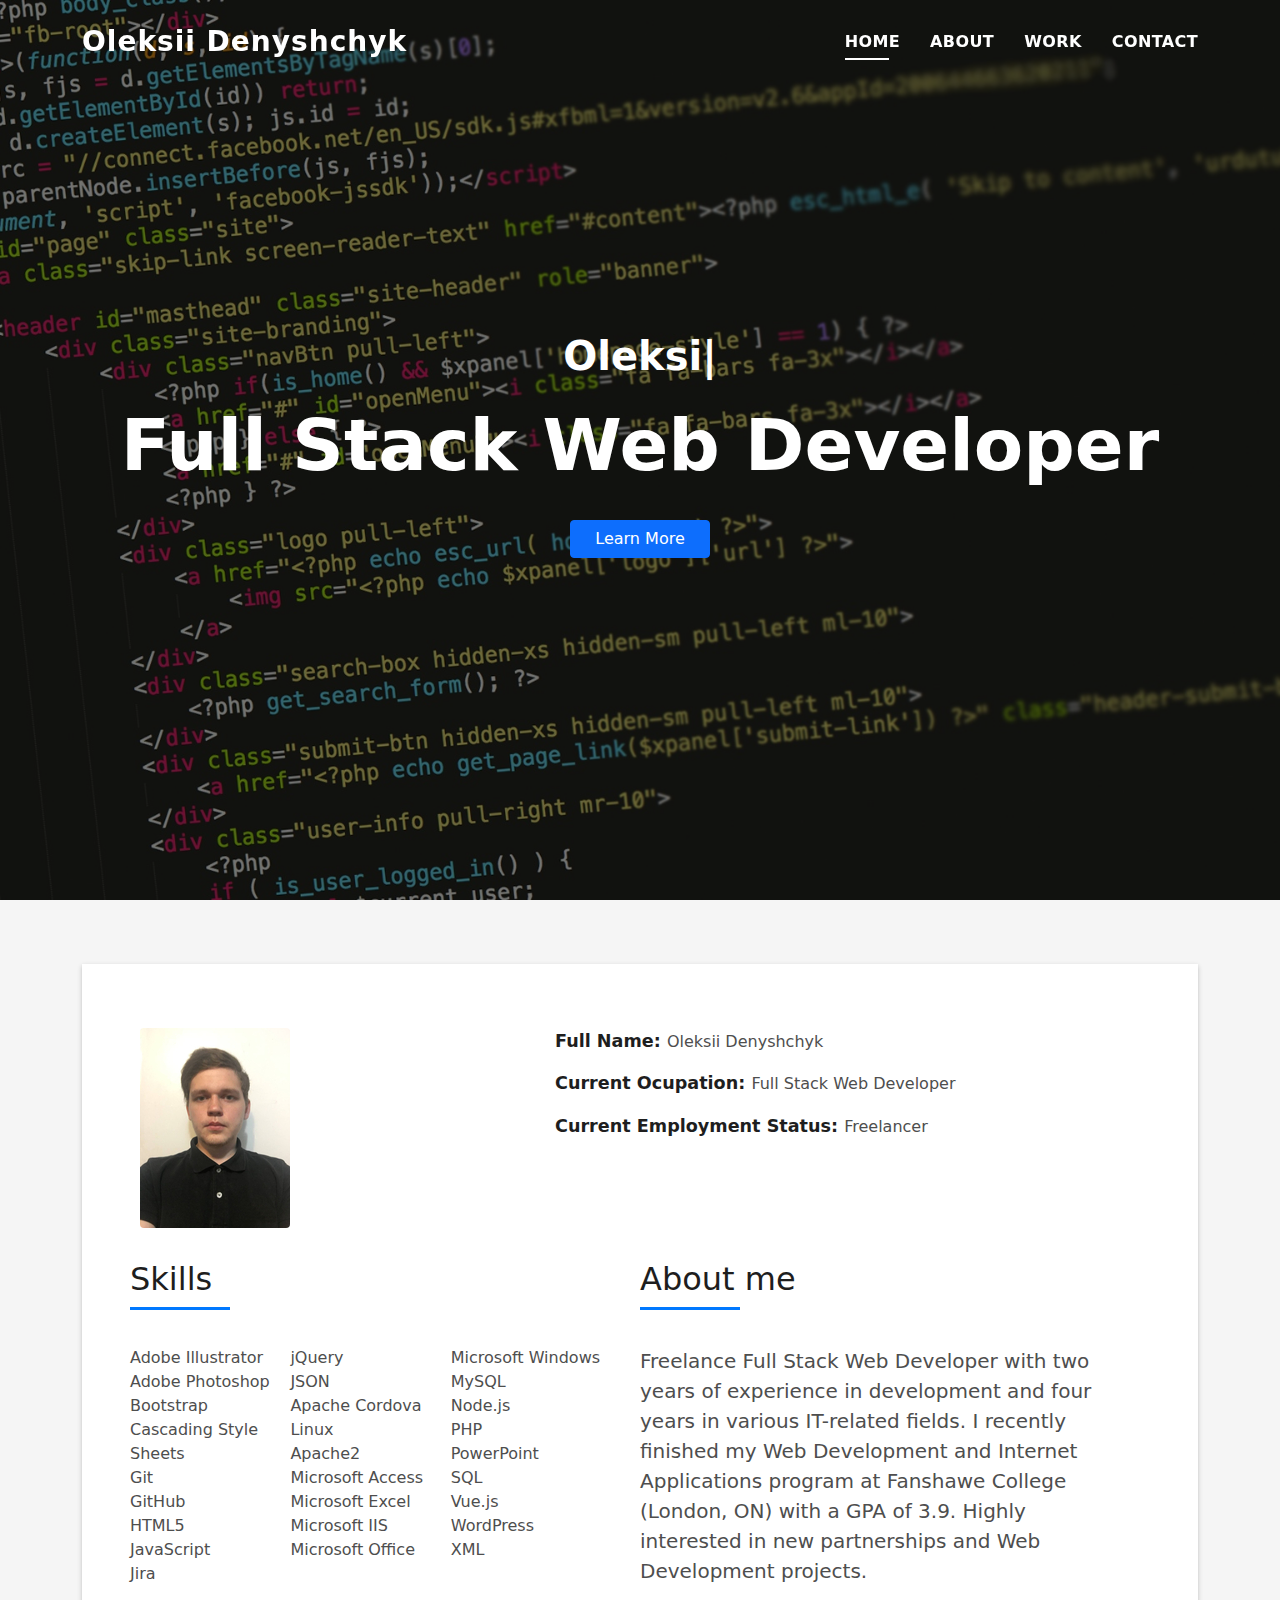
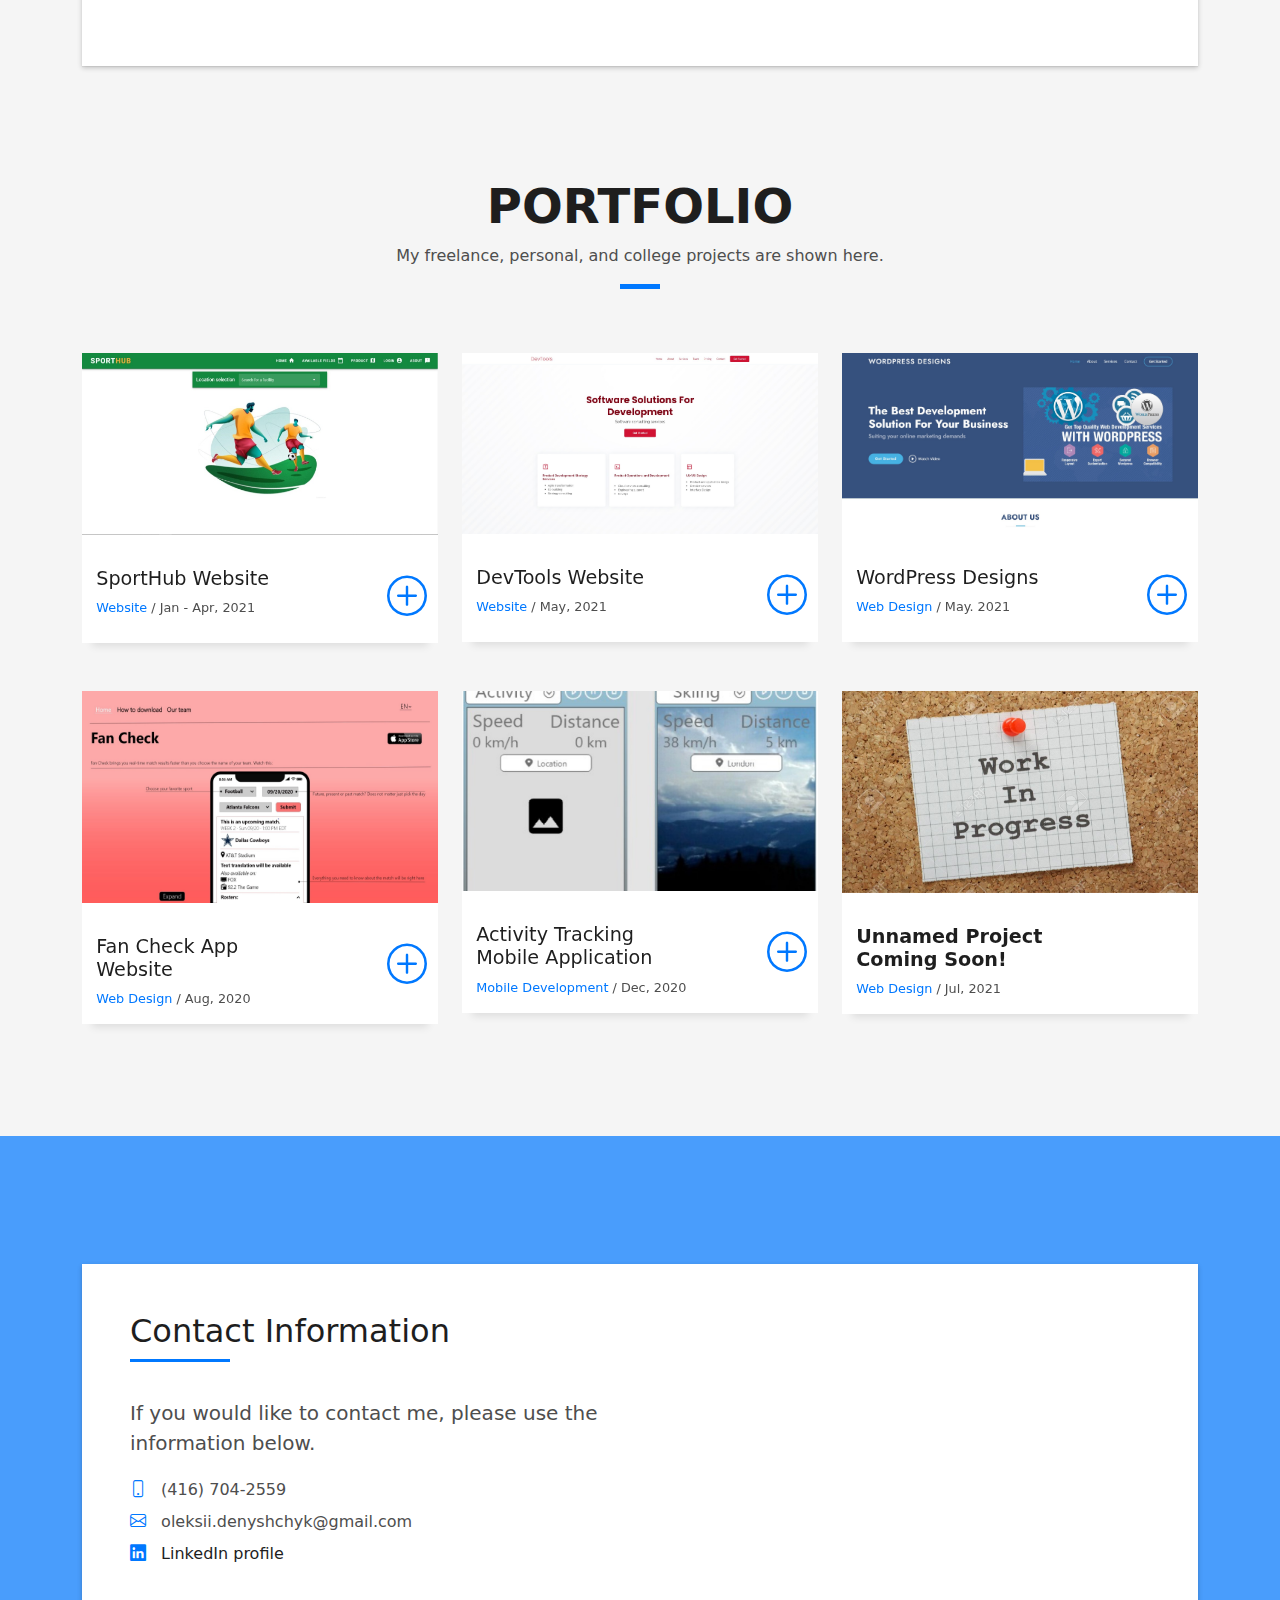
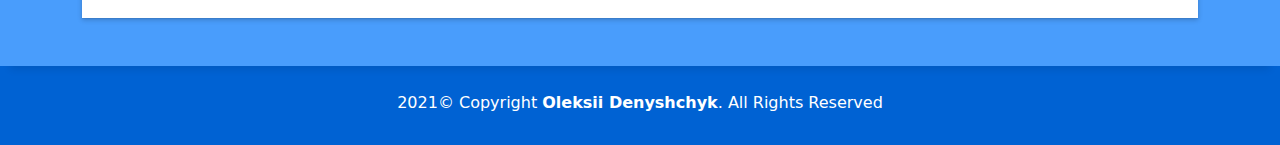
<file: index.html>
<!DOCTYPE html>
<html lang="en">

<head>
  <meta charset="utf-8">
  <meta content="width=device-width, initial-scale=1.0" name="viewport">

  <title>Oleksii Denyshchyk Portfolio</title>
  <meta content="Online Portfolio - Oleksii Denyshchyk" name="description">

  <!-- Favicons -->
  <link href="assets/img/icon.png" rel="icon">
  <link href="assets/img/icon.png" rel="apple-touch-icon">

  <!-- Vendor CSS Files -->
  <link href="assets/vendor/bootstrap/css/bootstrap.min.css" rel="stylesheet">
  <link href="assets/vendor/bootstrap-icons/bootstrap-icons.css" rel="stylesheet">
  <link href="assets/vendor/glightbox/css/glightbox.min.css" rel="stylesheet">
  <link href="assets/vendor/swiper/swiper-bundle.min.css" rel="stylesheet">

  <!-- Template Main CSS File -->
  <link href="assets/css/style.css" rel="stylesheet">
</head>

<body>
  <!-- Header -->
  <header id="header" class="fixed-top">
    <div class="container d-flex align-items-center justify-content-between">

      <h1 class="logo"><a href="index.html">Oleksii Denyshchyk</a></h1>
      <!-- Navbar -->
      <nav id="navbar" class="navbar">
        <ul>
          <li><a class="nav-link scrollto active" href="#hero">Home</a></li>
          <li><a class="nav-link scrollto" href="#about">About</a></li>
          <li><a class="nav-link scrollto " href="#work">Work</a></li>
          <li><a class="nav-link scrollto" href="#contact">Contact</a></li>
        </ul>
        <i class="bi bi-list mobile-nav-toggle"></i>
      </nav>

    </div>
  </header>

  <!--  Personality Section  -->
  <div id="hero" class="hero route bg-image" style="background-image: url(assets/img/hero-bg.jpg)">
    <div class="overlay-itro"></div>
    <div class="hero-content display-table">
      <div class="table-cell">
        <div class="container">
          <p class="hero-subtitle"><span class="typed" data-typed-items="Oleksii Denyshchyk"></span></p>   
          <h2 class="hero-title mb-3">Full Stack Web Developer</h2>
          <p class="pt-3"><a class="btn btn-primary btn js-scroll px-4" href="#about" role="button">Learn More</a></p>     
        </div>
      </div>
    </div>
  </div>

  <main id="main">

    <!--  About Section  -->
    <section id="about" class="about-mf sect-pt4 route">
      <div class="container">
        <div class="row">
          <div class="col-sm-12">
            <div class="box-shadow-full">
              <div class="row">
                
                  <div class="row">
                    <div class="col-sm-6 col-md-5">
                      <div class="about-img">
                        <img src="assets/img/testimonial-2.jpg" class="img-fluid rounded b-shadow-a" alt="personal photo">
                      </div>
                    </div>
                    <div class="col-sm-6 col-md-7">
                      <div class="about-info">
                        <p><span class="title-s">Full Name: </span> <span>Oleksii Denyshchyk</span></p>
                        <p><span class="title-s">Current Ocupation: </span> <span>Full Stack Web Developer</span></p>
                        <p><span class="title-s">Current Employment Status: </span> <span>Freelancer</span></p> 
                      </div>
                    </div>
                  </div>
                  <div class="row">
                    <div class="column-skills">
                      <div class="skill-mf">
                        <div class="title-box-2">
                          <h5 class="title-left">Skills</h5>
                        </div>
                        <div class="skills-column">
                          
                          <div>Adobe Illustrator</div>      
                          <div>Adobe Photoshop</div>
                          <div>Bootstrap</div>
                          <div>Cascading Style Sheets </div>
                          <div>Git</div>
                          <div>GitHub</div>
                          <div>HTML5</div>
                          <div>JavaScript</div>
                          <div>Jira</div>
                        </div>
                        <div class="skills-column">
                          <div>jQuery</div>
                          <div>JSON</div>
                          <div>Apache Cordova </div>
                          <div>Linux</div>
                          <div>Apache2</div>
                          <div>Microsoft Access</div>
                          <div>Microsoft Excel</div>
                          <div>Microsoft IIS</div>
                          <div>Microsoft Office</div>
                        </div>
                        <div class="skills-column">
                          <div>Microsoft Windows</div>
                          <div>MySQL</div>
                          <div>Node.js</div>
                          <div>PHP</div>
                          <div>PowerPoint</div>
                          <div>SQL</div>
                          <div>Vue.js</div>
                          <div>WordPress</div>
                          <div>XML</div>
                        </div>
                      </div>
                    </div>
                      
                      <div class="column-skills" style = "float:right;">
                      <div class="about-me pt-4 pt-md-0">
                        <div class="title-box-2">
                          <h5 class="title-left">
                            About me
                          </h5>
                        </div>
                        <p class="lead">
                          Freelance Full Stack Web Developer with two years of experience in development and four years in various IT-related fields. I recently finished my Web Development and Internet Applications program at Fanshawe College (London, ON) with a GPA of 3.9. Highly interested in new partnerships and Web Development projects.
                        </p>
                        </div>
                      </div>                    
                    </div>
            </div>
          </div>
        </div>
      </div>
    </div>
    </section>
    <!-- End About Section -->

    <!--  Portfolio Section  -->
    <section id="work" class="portfolio-mf sect-pt4 route">
      <div class="container">
        <div class="row">
          <div class="col-sm-12">
            <div class="title-box text-center">
              <h3 class="title-a">
                Portfolio
              </h3>
              <p class="subtitle-a">
                My freelance, personal, and college projects are shown here.
              </p>
              <div class="line-mf"></div>
            </div>
          </div>
        </div>
        <div class="row">
          <div class="col-md-4">
            <div class="work-box">
              <a href="assets/img/work-1.jpg" data-gallery="portfolioGallery" class="portfolio-lightbox">
                <div class="work-img">
                  <img src="assets/img/work-1.jpg" alt="" class="img-fluid">
                </div>
              </a>
              <div class="work-content">
                <div class="row">
                  <div class="col-sm-8">
                    <h2 class="w-title">SportHub Website</h2>
                    <div class="w-more">
                      <span class="w-ctegory">Website</span> / <span class="w-date"> Jan - Apr, 2021</span>
                    </div>
                  </div>
                  <div class="col-sm-4">
                    <div class="w-like">
                      <a href="portfolio-details-1.html"> <span class="bi bi-plus-circle"></span></a>
                    </div>
                  </div>
                </div>
              </div>
            </div>
          </div>
          <div class="col-md-4">
            <div class="work-box">
              <a href="assets/img/Devtools/dev-tools-1.jpg" data-gallery="portfolioGallery" class="portfolio-lightbox">
                <div class="work-img">
                  <img src="assets/img/Devtools/dev-tools-1.jpg" alt="" class="img-fluid">
                </div>
              </a>
              <div class="work-content">
                <div class="row">
                  <div class="col-sm-8">
                    <h2 class="w-title">DevTools Website</h2>
                    <div class="w-more">
                      <span class="w-ctegory">Website</span> / <span class="w-date">May, 2021</span>
                    </div>
                  </div>
                  <div class="col-sm-4">
                    <div class="w-like">
                      <a href="portfolio-details-2.html"> <span class="bi bi-plus-circle"></span></a>
                    </div>
                  </div>
                </div>
              </div>
            </div>
          </div>
          <div class="col-md-4">
            <div class="work-box">
              <a href="assets/img/WP-Designs/wp-designs-1.jpg" data-gallery="portfolioGallery" class="portfolio-lightbox">
                <div class="work-img">
                  <img src="assets/img/WP-Designs/wp-designs-1.jpg" alt="" class="img-fluid">
                </div>
              </a>
              <div class="work-content">
                <div class="row">
                  <div class="col-sm-8">
                    <h2 class="w-title">WordPress Designs</h2>
                    <div class="w-more">
                      <span class="w-ctegory">Web Design</span> / <span class="w-date">May. 2021</span>
                    </div>
                  </div>
                  <div class="col-sm-4">
                    <div class="w-like">
                      <a href="portfolio-details-3.html"> <span class="bi bi-plus-circle"></span></a>
                    </div>
                  </div>
                </div>
              </div>
            </div>
          </div>
          <div class="col-md-4">
            <div class="work-box">
              <a href="assets/img/work-2.jpg" data-gallery="portfolioGallery" class="portfolio-lightbox">
                <div class="work-img">
                  <img src="assets/img/work-2.jpg" alt="" class="img-fluid">
                </div>
              </a>
              <div class="work-content">
                <div class="row">
                  <div class="col-sm-8">
                    <h2 class="w-title">Fan Check App Website</h2>
                    <div class="w-more">
                      <span class="w-ctegory">Web Design</span> / <span class="w-date"> Aug, 2020</span>
                    </div>
                  </div>
                  <div class="col-sm-4">
                    <div class="w-like">
                      <a href="portfolio-details-4.html"> <span class="bi bi-plus-circle"></span></a>
                    </div>
                  </div>
                </div>
              </div>
            </div>
          </div>
          <div class="col-md-4">
            <div class="work-box">
              <a href="assets/img/work-3.jpg" data-gallery="portfolioGallery" class="portfolio-lightbox">
                <div class="work-img">
                  <img src="assets/img/work-3 - Copy.jpg" alt="" class="img-fluid">
                </div>
              </a>
              <div class="work-content">
                <div class="row">
                  <div class="col-sm-8">
                    <h2 class="w-title">Activity Tracking Mobile Application</h2>
                    <div class="w-more">
                      <span class="w-ctegory">Mobile Development</span> / <span class="w-date">Dec, 2020</span>
                    </div>
                  </div>
                  <div class="col-sm-4">
                    <div class="w-like">
                      <a href="portfolio-details-5.html"> <span class="bi bi-plus-circle"></span></a>
                    </div>
                  </div>
                </div>
              </div>
            </div>
          </div>
          <div class="col-md-4">
            <div class="work-box">
              <a href="assets/img/work-6.jpg" data-gallery="portfolioGallery" class="portfolio-lightbox">
                <div class="work-img">
                  <img src="assets/img/work-6.jpg" alt="" class="img-fluid">
                </div>
              </a>
              <div class="work-content">
                <div class="row">
                  <div class="col-sm-8">
                    <h2 class="w-title"><b>Unnamed Project  Coming Soon!</b></h2>
                    <div class="w-more">
                      <span class="w-ctegory">Web Design</span> / <span class="w-date"> Jul, 2021</span>
                    </div>
                  </div>
                  <div class="col-sm-4">
                    <div class="w-like">
                      <!-- <a href="portfolio-details-6.html"> <span class="bi bi-plus-circle"></span></a> -->
                    </div>
                  </div>
                </div>
              </div>
            </div>
          </div>

        </div>
      </div>
    </section>
    <!-- End Portfolio Section -->
    
    <!--  Contact Section  -->
    <section id="contact" class="paralax-mf footer-paralax bg-image sect-mt4 route">
      <div class="overlay-mf"></div>
      <div class="container">
        <div class="row">
          <div class="col-sm-12">
            <div class="contact-mf">
              <div id="contact" class="box-shadow-full">
                <div class="row">
                  <div class="col-md-6">
                    <div class="title-box-2">
                      <h5 class="title-left">
                        Contact Information
                      </h5>
                    </div>
                    
                    <div class="more-info">
                      <p class="lead">
                        If you would like to contact me, please use the information below.
                      </p>
                      <ul class="list-ico">
                        <!-- <li><span class="bi bi-geo-alt"></span> 329 WASHINGTON ST BOSTON, MA 02108</li> -->
                        <li><span class="bi bi-phone"></span> (416) 704-2559</li>
                        <li><span class="bi bi-envelope"></span> oleksii.denyshchyk@gmail.com</li>
                        <a href="https://www.linkedin.com/in/dnshk/"><span ><i class="bi bi-linkedin" ></i></span> LinkedIn profile</a>
                      </ul>
                    </div>
                  </div>
              </div>
            </div>
          </div>
        </div>
      </div>
    </section>
    <!-- End Contact Section -->

  </main>
 

  <!--  Footer  -->
  <footer>
    <div class="container">
      <div class="row">
        <div class="col-sm-12">
          <div class="copyright-box">
            <p class="copyright">2021&copy; Copyright <strong>Oleksii Denyshchyk</strong>. All Rights Reserved</p> 
          </div>
        </div>
      </div>
    </div>
  </footer>
  <!-- End  Footer -->

  <div id="preloader"></div>
  <a href="#" class="back-to-top d-flex align-items-center justify-content-center"><i class="bi bi-arrow-up-short"></i></a>

  <!-- Vendor JS Files -->
  <script src="assets/vendor/bootstrap/js/bootstrap.bundle.min.js"></script>
  <script src="assets/vendor/glightbox/js/glightbox.min.js"></script>
  <script src="assets/vendor/swiper/swiper-bundle.min.js"></script>
  <script src="assets/vendor/typed.js/typed.min.js"></script>

  <!-- Template Main JS File -->
  <script src="assets/js/main.js"></script>

</body>

</html>
</file>
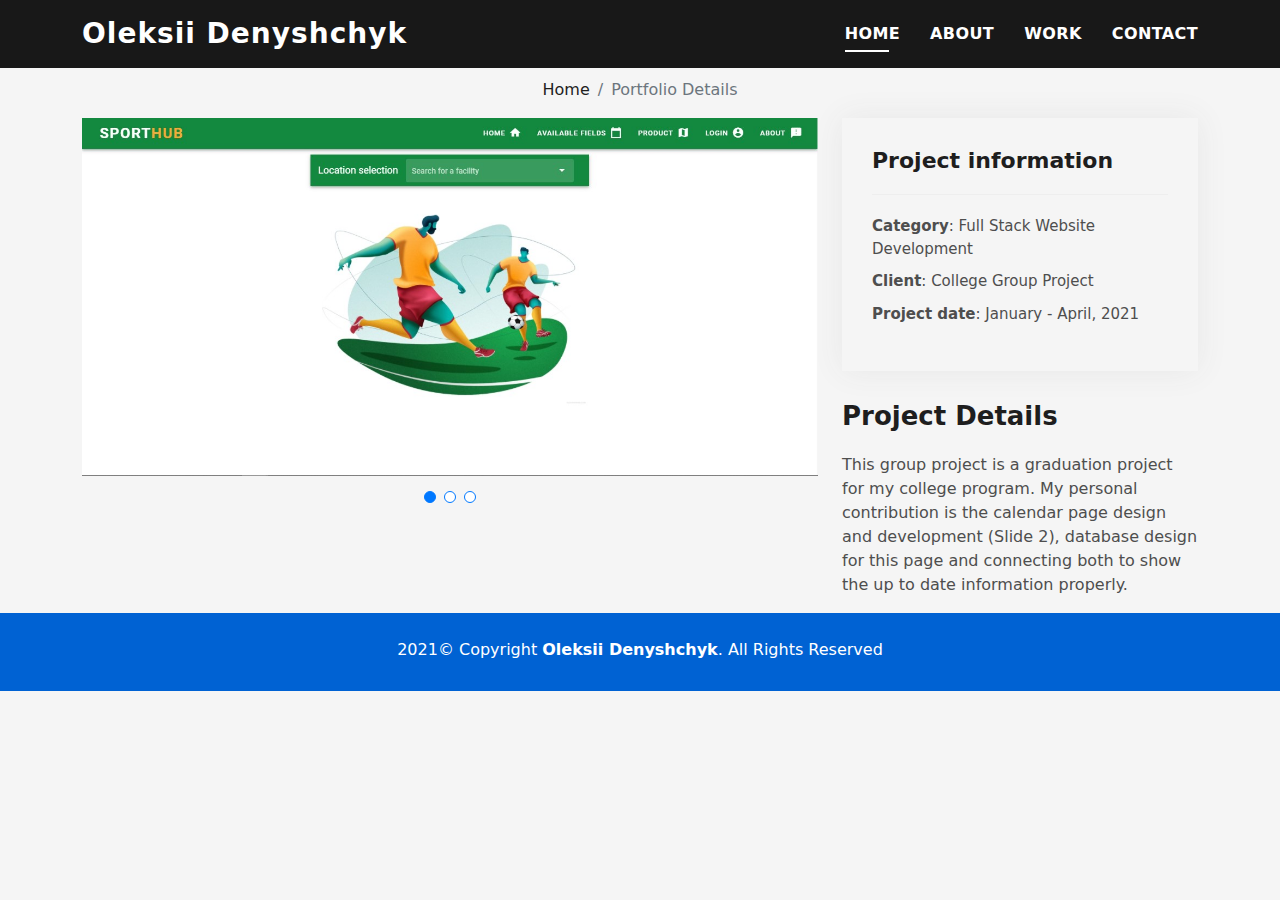
<file: portfolio-details-1.html>
<!DOCTYPE html>
<html lang="en">

<head>
  <meta charset="utf-8">
  <meta content="width=device-width, initial-scale=1.0" name="viewport">

  <title>Project Details - Oleksii Denyshchyk</title>
  <meta content="" name="description">
  <meta content="" name="keywords">

  <!-- Favicons -->
  <link href="assets/img/icon.png" rel="icon">
  <link href="assets/img/apple-touch-icon.png" rel="apple-touch-icon">

  <!-- Vendor CSS Files -->
  <link href="assets/vendor/bootstrap/css/bootstrap.min.css" rel="stylesheet">
  <link href="assets/vendor/bootstrap-icons/bootstrap-icons.css" rel="stylesheet">
  <link href="assets/vendor/glightbox/css/glightbox.min.css" rel="stylesheet">
  <link href="assets/vendor/swiper/swiper-bundle.min.css" rel="stylesheet">

  <!-- Template Main CSS File -->
  <link href="assets/css/style.css" rel="stylesheet">

  
</head>

<body>
  <header id="header" style="background: rgba(0, 0, 0, 0.9); padding: 12px 0;">
    <div class="container d-flex align-items-center justify-content-between">

      <h1 class="logo"><a href="index.html">Oleksii Denyshchyk</a></h1>

      <nav id="navbar" class="navbar">
        <ul>
          <li><a class="nav-link scrollto active" href="./index.html#home">Home</a></li>
          <li><a class="nav-link scrollto" href="./index.html#about">About</a></li>
          <li><a class="nav-link scrollto " href="./index.html#work">Work</a></li>
          <li><a class="nav-link scrollto" href="./index.html#contact">Contact</a></li>
        </ul>
        <i class="bi bi-list mobile-nav-toggle"></i>
      </nav><!-- .navbar -->

    </div>
  </header>
  <!-- End Header -->

  
    <div class="intro-content display-table">
      <div class="table-cell">
        <div class="container">
          <ol class="breadcrumb d-flex justify-content-center">
            <li class="breadcrumb-item">
              <a href="./index.html">Home</a>
            </li>
            <li class="breadcrumb-item active">Portfolio Details</li>
          </ol>
        </div>
      </div>
    </div>


  <main id="main">

    <!--  Portfolio Details Section  -->
    <section id="portfolio-details" class="portfolio-details">
      <div class="container">

        <div class="row gy-4">

          <div class="col-lg-8">
            <div class="portfolio-details-slider swiper-container">
              <div class="swiper-wrapper align-items-center">

                <div class="swiper-slide">
                  <img src="assets/img/portfolio-details-1.jpg" alt="">
                </div>

                <div class="swiper-slide">
                  <img src="assets/img/portfolio-details-2.png" alt="">
                </div>

                <div class="swiper-slide">
                  <img src="assets/img/portfolio-details-3.jpg" alt="">
                </div>

              </div>
              <div class="swiper-pagination"></div>
            </div>
          </div>

          <div class="col-lg-4">
            <div class="portfolio-info">
              <h3>Project information</h3>
              <ul>
                <li><strong>Category</strong>: Full Stack Website Development</li>
                <li><strong>Client</strong>: College Group Project</li>
                <li><strong>Project date</strong>: January - April, 2021</li>
                
              </ul>
            </div>
            <div class="portfolio-description">
              <h2>Project Details</h2>
              <p>
                This group project is a graduation project for my college program. My personal contribution is the calendar page design and development (Slide 2), database design for this page and connecting both to show the up to date information properly.
              </p>
            </div>
          </div>

        </div>

      </div>
    </section>
    <!-- End Portfolio Details Section -->

  </main><!-- End #main -->

  <!--  Footer  -->
  <footer>
    <div class="container">
      <div class="row">
        <div class="col-sm-12">
          <div class="copyright-box">
            <p class="copyright">2021&copy; Copyright <strong>Oleksii Denyshchyk</strong>. All Rights Reserved</p>
          </div>
        </div>
      </div>
    </div>
  </footer>
  <!-- End  Footer -->

  <div id="preloader"></div>
  <a href="#" class="back-to-top d-flex align-items-center justify-content-center"><i class="bi bi-arrow-up-short"></i></a>

  <!-- Vendor JS Files -->
  <script src="assets/vendor/bootstrap/js/bootstrap.bundle.min.js"></script>
  <script src="assets/vendor/glightbox/js/glightbox.min.js"></script>
  <script src="assets/vendor/php-email-form/validate.js"></script>
  <script src="assets/vendor/purecounter/purecounter.js"></script>
  <script src="assets/vendor/swiper/swiper-bundle.min.js"></script>
  <script src="assets/vendor/typed.js/typed.min.js"></script>

  <!-- Template Main JS File -->
  <script src="assets/js/main.js"></script>

</body>

</html>
</file>
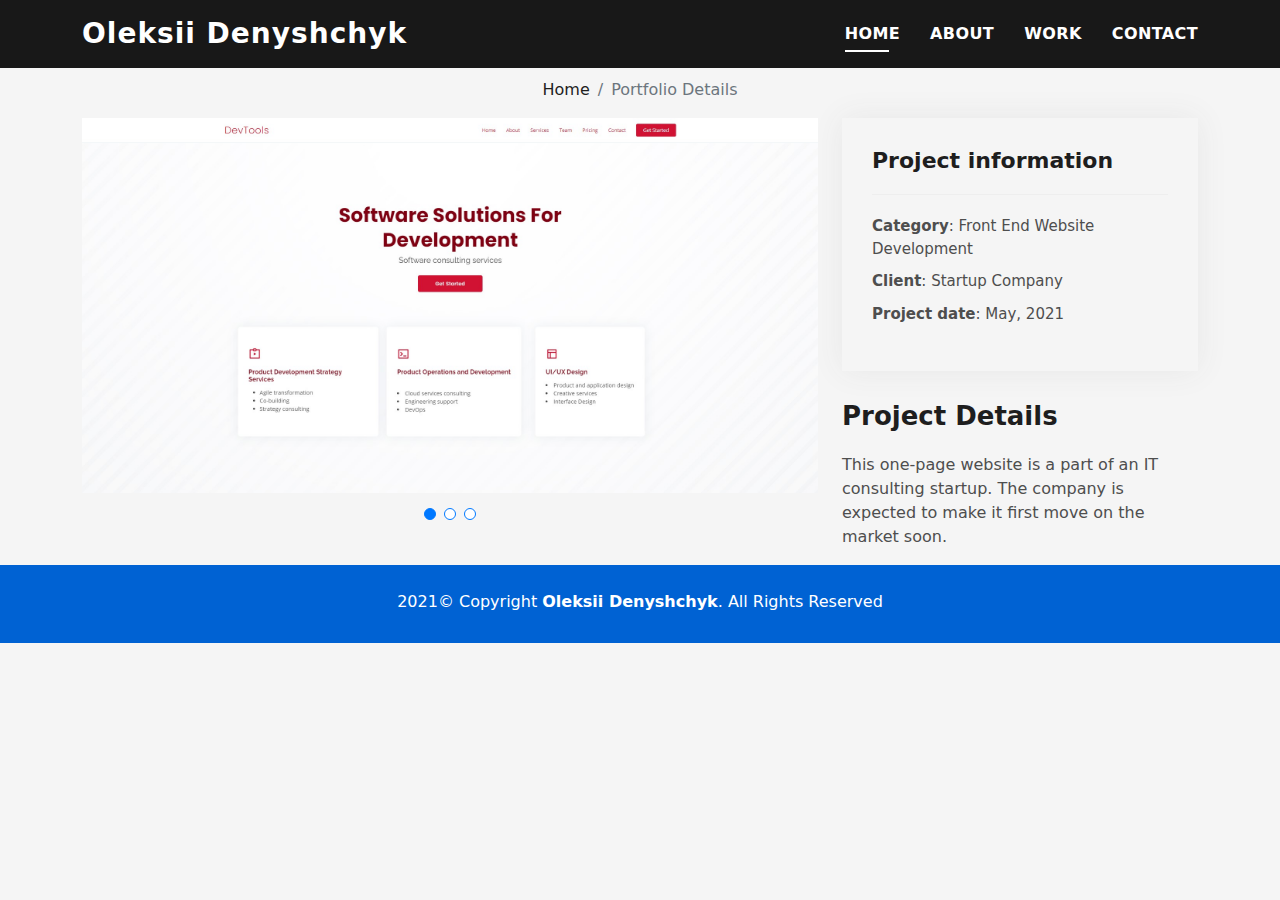
<file: portfolio-details-2.html>
<!DOCTYPE html>
<html lang="en">

<head>
  <meta charset="utf-8">
  <meta content="width=device-width, initial-scale=1.0" name="viewport">

  <title>Project Details - Oleksii Denyshchyk</title>
  <meta content="" name="description">
  <meta content="" name="keywords">

  <!-- Favicons -->
  <link href="assets/img/icon.png" rel="icon">
  <link href="assets/img/apple-touch-icon.png" rel="apple-touch-icon">

  <!-- Vendor CSS Files -->
  <link href="assets/vendor/bootstrap/css/bootstrap.min.css" rel="stylesheet">
  <link href="assets/vendor/bootstrap-icons/bootstrap-icons.css" rel="stylesheet">
  <link href="assets/vendor/glightbox/css/glightbox.min.css" rel="stylesheet">
  <link href="assets/vendor/swiper/swiper-bundle.min.css" rel="stylesheet">

  <!-- Template Main CSS File -->
  <link href="assets/css/style.css" rel="stylesheet">

</head>

<body>
  <header id="header" style="background: rgba(0, 0, 0, 0.9); padding: 12px 0;">
    <div class="container d-flex align-items-center justify-content-between">

      <h1 class="logo"><a href="index.html">Oleksii Denyshchyk</a></h1>
      <nav id="navbar" class="navbar">
        <ul>
          <li><a class="nav-link scrollto active" href="./index.html#hero">Home</a></li>
          <li><a class="nav-link scrollto" href="./index.html#about">About</a></li>
          <li><a class="nav-link scrollto " href="#work">Work</a></li>

          <li><a class="nav-link scrollto" href="#contact">Contact</a></li>
        </ul>
        <i class="bi bi-list mobile-nav-toggle"></i>
      </nav>
      <!-- .navbar -->

    </div>
  </header>
  <!-- End Header -->

  
    <div class="intro-content display-table">
      <div class="table-cell">
        <div class="container">
          <ol class="breadcrumb d-flex justify-content-center">
            <li class="breadcrumb-item">
              <a href="./index.html">Home</a>
            </li>
            <li class="breadcrumb-item active">Portfolio Details</li>
          </ol>
        </div>
      </div>
    </div>


  <main id="main">

    <!--  Portfolio Details Section  -->
    <section id="portfolio-details" class="portfolio-details">
      <div class="container">

        <div class="row gy-4">

          <div class="col-lg-8">
            <div class="portfolio-details-slider swiper-container">
              <div class="swiper-wrapper align-items-center">

                <div class="swiper-slide">
                  <img src="assets/img/Devtools/dev-tools-1.jpg" alt="">
                </div>

                <div class="swiper-slide">
                  <img src="assets/img/Devtools/dev-tools-2.jpg" alt="">
                </div>

                <div class="swiper-slide">
                  <img src="assets/img/Devtools/dev-tools-3.jpg" alt="">
                </div>

              </div>
              <div class="swiper-pagination"></div>
            </div>
          </div>

          <div class="col-lg-4">
            <div class="portfolio-info">
              <h3>Project information</h3>
              <ul>
                <li><strong>Category</strong>: Front End Website Development</li>
                <li><strong>Client</strong>: Startup Company</li>
                <li><strong>Project date</strong>: May, 2021</li>
                
              </ul>
            </div>
            <div class="portfolio-description">
              <h2>Project Details</h2>
              <p>
                This one-page website is a part of an IT consulting startup. The company is expected to make it first move on the market soon.
              </p>
            </div>
          </div>

        </div>

      </div>
    </section>
    <!-- End Portfolio Details Section -->

  </main><!-- End #main -->

  <!--  Footer  -->
  <footer>
    <div class="container">
      <div class="row">
        <div class="col-sm-12">
          <div class="copyright-box">
            <p class="copyright">2021&copy; Copyright <strong>Oleksii Denyshchyk</strong>. All Rights Reserved</p>
          </div>
        </div>
      </div>
    </div>
  </footer>
  <!-- End  Footer -->

  <div id="preloader"></div>
  <a href="#" class="back-to-top d-flex align-items-center justify-content-center"><i class="bi bi-arrow-up-short"></i></a>

  <!-- Vendor JS Files -->
  <script src="assets/vendor/bootstrap/js/bootstrap.bundle.min.js"></script>
  <script src="assets/vendor/glightbox/js/glightbox.min.js"></script>
  <script src="assets/vendor/php-email-form/validate.js"></script>
  <script src="assets/vendor/purecounter/purecounter.js"></script>
  <script src="assets/vendor/swiper/swiper-bundle.min.js"></script>
  <script src="assets/vendor/typed.js/typed.min.js"></script>

  <!-- Template Main JS File -->
  <script src="assets/js/main.js"></script>

</body>

</html>
</file>
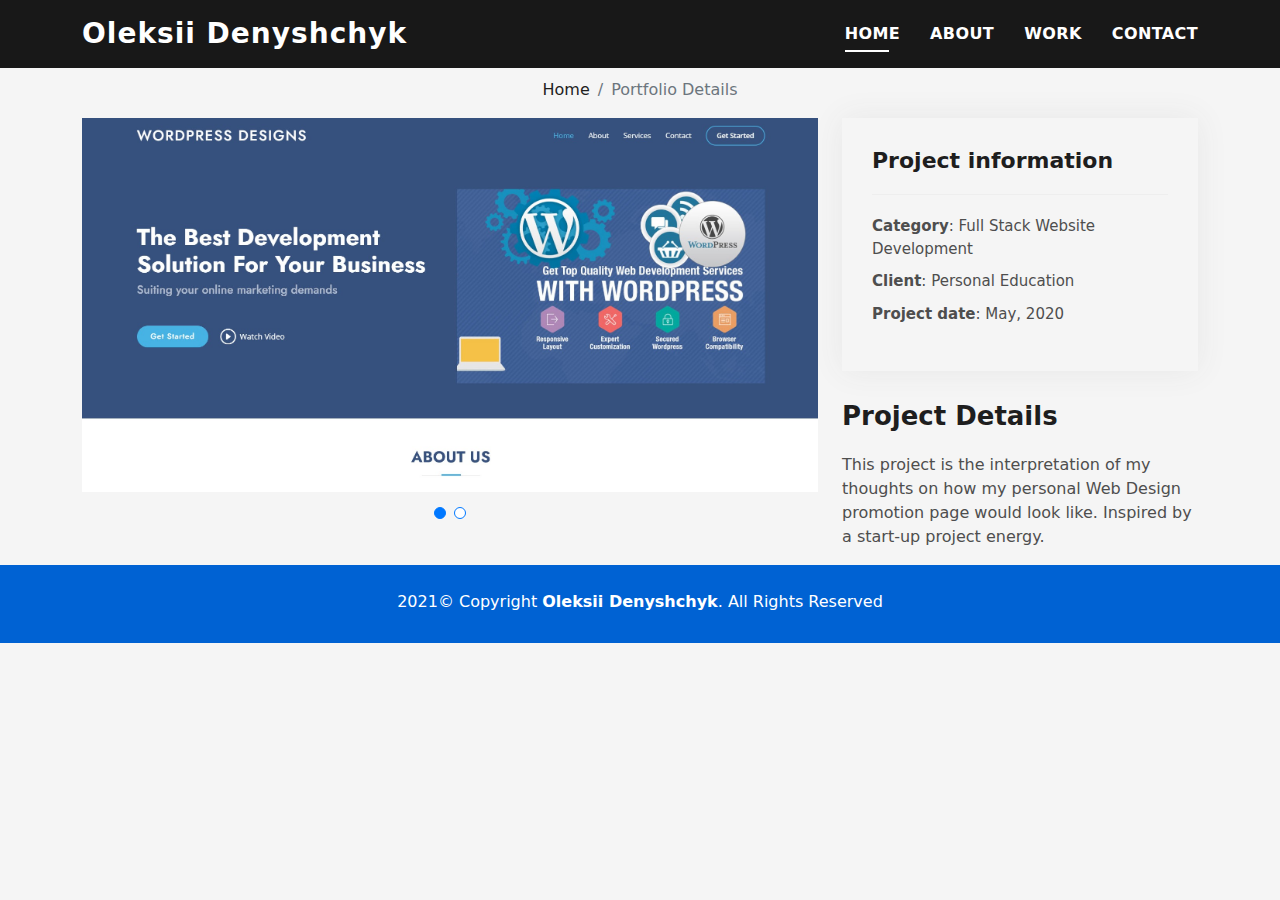
<file: portfolio-details-3.html>
<!DOCTYPE html>
<html lang="en">

<head>
  <meta charset="utf-8">
  <meta content="width=device-width, initial-scale=1.0" name="viewport">

  <title>Project Details - Oleksii Denyshchyk</title>
  <meta content="" name="description">
  <meta content="" name="keywords">

  <!-- Favicons -->
  <link href="assets/img/icon.png" rel="icon">
  <link href="assets/img/apple-touch-icon.png" rel="apple-touch-icon">

  <!-- Vendor CSS Files -->
  <link href="assets/vendor/bootstrap/css/bootstrap.min.css" rel="stylesheet">
  <link href="assets/vendor/bootstrap-icons/bootstrap-icons.css" rel="stylesheet">
  <link href="assets/vendor/glightbox/css/glightbox.min.css" rel="stylesheet">
  <link href="assets/vendor/swiper/swiper-bundle.min.css" rel="stylesheet">

  <!-- Template Main CSS File -->
  <link href="assets/css/style.css" rel="stylesheet">

</head>

<body>
  <header id="header" style="background: rgba(0, 0, 0, 0.9); padding: 12px 0;">
    <div class="container d-flex align-items-center justify-content-between">

      <h1 class="logo"><a href="index.html">Oleksii Denyshchyk</a></h1>
      <nav id="navbar" class="navbar">
        <ul>
          <li><a class="nav-link scrollto active" href="./index.html#hero">Home</a></li>
          <li><a class="nav-link scrollto" href="./index.html#about">About</a></li>
          <li><a class="nav-link scrollto " href="./index.html#work">Work</a></li>
          <li><a class="nav-link scrollto" href="./index.html#contact">Contact</a></li>
        </ul>
        <i class="bi bi-list mobile-nav-toggle"></i>
      </nav>
      <!-- .navbar -->

    </div>
  </header>
  <!-- End Header -->

  
    <div class="intro-content display-table">
      <div class="table-cell">
        <div class="container">
          <ol class="breadcrumb d-flex justify-content-center">
            <li class="breadcrumb-item">
              <a href="./index.html">Home</a>
            </li>
            <li class="breadcrumb-item active">Portfolio Details</li>
          </ol>
        </div>
      </div>
    </div>


  <main id="main">

    <!--  Portfolio Details Section  -->
    <section id="portfolio-details" class="portfolio-details">
      <div class="container">

        <div class="row gy-4">

          <div class="col-lg-8">
            <div class="portfolio-details-slider swiper-container">
              <div class="swiper-wrapper align-items-center">

                <div class="swiper-slide">
                  <img src="assets/img/WP-Designs/wp-designs-1.jpg" alt="">
                </div>

                <div class="swiper-slide">
                  <img src="assets/img/WP-Designs/wp-designs-2.jpg" alt="">
                </div>
              </div>
              <div class="swiper-pagination"></div>
            </div>
          </div>

          <div class="col-lg-4">
            <div class="portfolio-info">
              <h3>Project information</h3>
              <ul>
                <li><strong>Category</strong>: Full Stack Website Development</li>
                <li><strong>Client</strong>: Personal Education</li>
                <li><strong>Project date</strong>: May, 2020</li>
                
              </ul>
            </div>
            <div class="portfolio-description">
              <h2>Project Details</h2>
              <p>
                This project is the interpretation of my thoughts on how my personal Web Design promotion page would look like. Inspired by a start-up project energy.
              </p>
            </div>
          </div>

        </div>

      </div>
    </section><!-- End Portfolio Details Section -->

  </main><!-- End #main -->

  <!--  Footer  -->
  <footer>
    <div class="container">
      <div class="row">
        <div class="col-sm-12">
          <div class="copyright-box">
            <p class="copyright">2021&copy; Copyright <strong>Oleksii Denyshchyk</strong>. All Rights Reserved</p>
          </div>
        </div>
      </div>
    </div>
  </footer>
  <!-- End  Footer -->
  <div id="preloader"></div>
  <a href="#" class="back-to-top d-flex align-items-center justify-content-center"><i class="bi bi-arrow-up-short"></i></a>
  <!-- Vendor JS Files -->
  <script src="assets/vendor/bootstrap/js/bootstrap.bundle.min.js"></script>
  <script src="assets/vendor/glightbox/js/glightbox.min.js"></script>
  <script src="assets/vendor/php-email-form/validate.js"></script>
  <script src="assets/vendor/purecounter/purecounter.js"></script>
  <script src="assets/vendor/swiper/swiper-bundle.min.js"></script>
  <script src="assets/vendor/typed.js/typed.min.js"></script>

  <!-- Template Main JS File -->
  <script src="assets/js/main.js"></script>

</body>

</html>
</file>
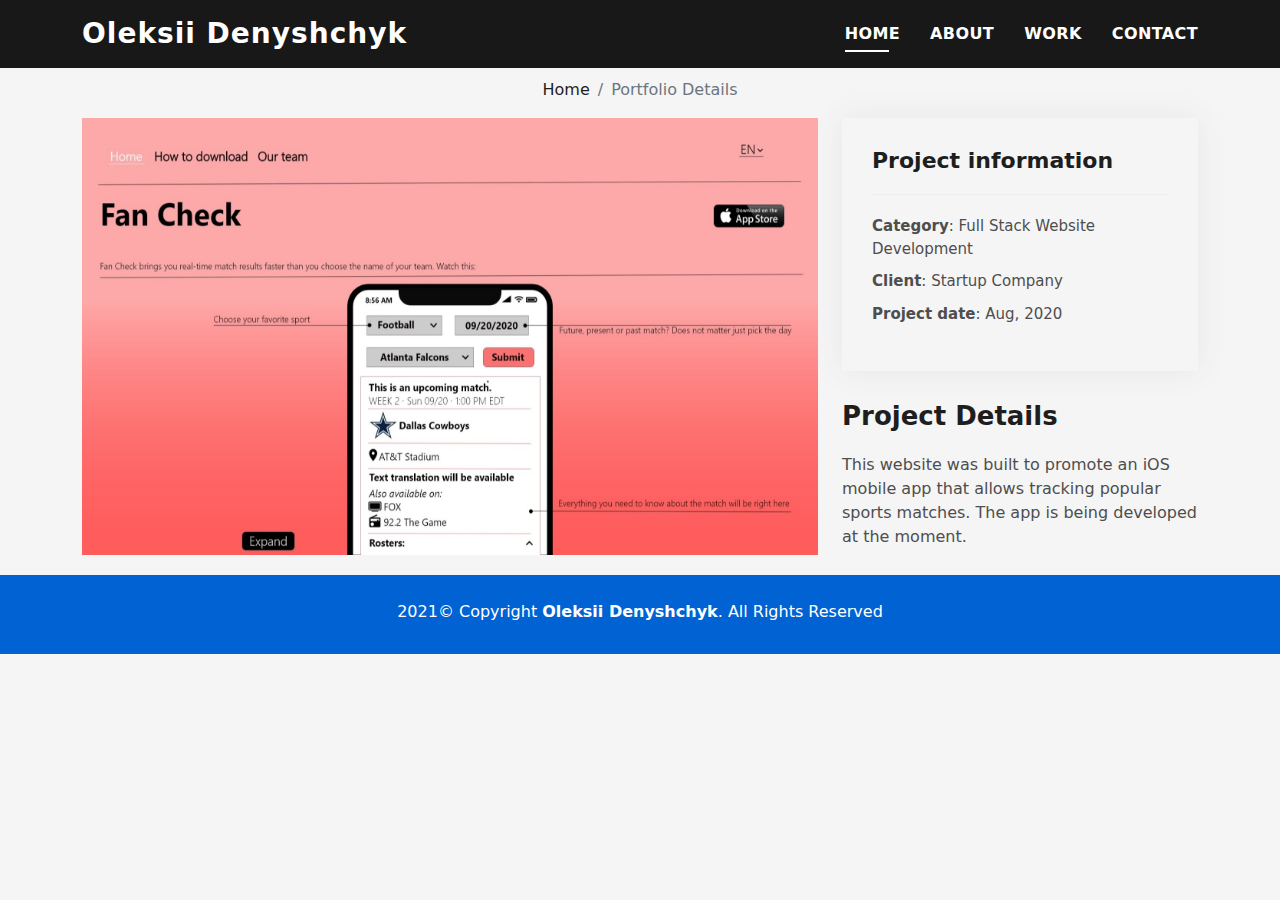
<file: portfolio-details-4.html>
<!DOCTYPE html>
<html lang="en">

<head>
  <meta charset="utf-8">
  <meta content="width=device-width, initial-scale=1.0" name="viewport">

  <title>Project Details - Oleksii Denyshchyk</title>
  <meta content="" name="description">
  <meta content="" name="keywords">

  <!-- Favicons -->
  <link href="assets/img/icon.png" rel="icon">
  <link href="assets/img/apple-touch-icon.png" rel="apple-touch-icon">

  <!-- Vendor CSS Files -->
  <link href="assets/vendor/bootstrap/css/bootstrap.min.css" rel="stylesheet">
  <link href="assets/vendor/bootstrap-icons/bootstrap-icons.css" rel="stylesheet">
  <link href="assets/vendor/glightbox/css/glightbox.min.css" rel="stylesheet">
  <link href="assets/vendor/swiper/swiper-bundle.min.css" rel="stylesheet">

  <!-- Template Main CSS File -->
  <link href="assets/css/style.css" rel="stylesheet">
</head>

<body>
  <header id="header" style="background: rgba(0, 0, 0, 0.9); padding: 12px 0;">
    <div class="container d-flex align-items-center justify-content-between">

      <h1 class="logo"><a href="index.html">Oleksii Denyshchyk</a></h1>
      <nav id="navbar" class="navbar">
        <ul>
          <li><a class="nav-link scrollto active" href="./index.html#hero">Home</a></li>
          <li><a class="nav-link scrollto" href="./index.html#about">About</a></li>
          <li><a class="nav-link scrollto " href="./index.html#work">Work</a></li>
         <li><a class="nav-link scrollto" href="./index.html#contact">Contact</a></li>
        </ul>
        <i class="bi bi-list mobile-nav-toggle"></i>
      </nav>
      <!-- .navbar -->
    </div>
  </header>
  <!-- End Header -->

    <div class="intro-content display-table">
      <div class="table-cell">
        <div class="container">
          <ol class="breadcrumb d-flex justify-content-center">
            <li class="breadcrumb-item">
              <a href="./index.html">Home</a>
            </li>
            <li class="breadcrumb-item active">Portfolio Details</li>
          </ol>
        </div>
      </div>
    </div>


  <main id="main">

    <!--  Portfolio Details Section  -->
    <section id="portfolio-details" class="portfolio-details">
      <div class="container">

        <div class="row gy-4">

          <div class="col-lg-8">
            <div class="portfolio-details-slider swiper-container">
              <div class="swiper-wrapper align-items-center">

                <div >
                  <img src="assets/img/work-2.jpg" alt="">
                </div>
              </div>
              <div class="swiper-pagination"></div>
            </div>
          </div>

          <div class="col-lg-4">
            <div class="portfolio-info">
              <h3>Project information</h3>
              <ul>
                <li><strong>Category</strong>: Full Stack Website Development</li>
                <li><strong>Client</strong>: Startup Company</li>
                <li><strong>Project date</strong>: Aug, 2020</li>
                
              </ul>
            </div>
            <div class="portfolio-description">
              <h2>Project Details</h2>
              <p>
                This website was built to promote an iOS mobile app that allows tracking popular sports matches. The app is being developed at the moment.
              </p>
            </div>
          </div>

        </div>

      </div>
    </section>
    <!-- End Portfolio Details Section -->

  </main>
  <!-- End #main -->

  <!--  Footer  -->
  <footer>
    <div class="container">
      <div class="row">
        <div class="col-sm-12">
          <div class="copyright-box">
            <p class="copyright">2021&copy; Copyright <strong>Oleksii Denyshchyk</strong>. All Rights Reserved</p>
          </div>
        </div>
      </div>
    </div>
  </footer>
  <!-- End  Footer -->

  <div id="preloader"></div>
  <a href="#" class="back-to-top d-flex align-items-center justify-content-center"><i class="bi bi-arrow-up-short"></i></a>

  <!-- Vendor JS Files -->
  <script src="assets/vendor/bootstrap/js/bootstrap.bundle.min.js"></script>
  <script src="assets/vendor/glightbox/js/glightbox.min.js"></script>
  <script src="assets/vendor/php-email-form/validate.js"></script>
  <script src="assets/vendor/purecounter/purecounter.js"></script>
  <script src="assets/vendor/swiper/swiper-bundle.min.js"></script>
  <script src="assets/vendor/typed.js/typed.min.js"></script>

  <!-- Template Main JS File -->
  <script src="assets/js/main.js"></script>

</body>

</html>
</file>
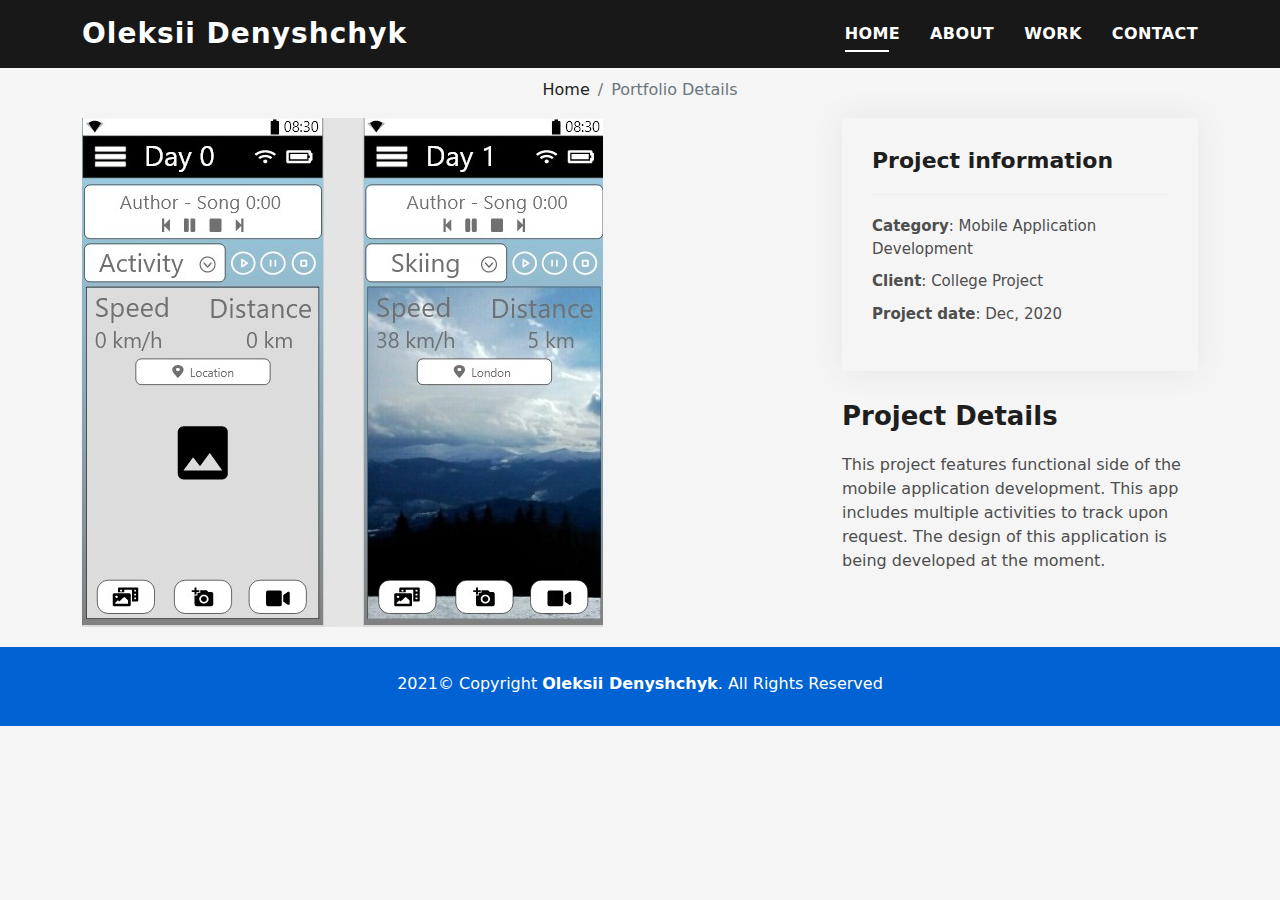
<file: portfolio-details-5.html>
<!DOCTYPE html>
<html lang="en">

<head>
  <meta charset="utf-8">
  <meta content="width=device-width, initial-scale=1.0" name="viewport">

  <title>Project Details - Oleksii Denyshchyk</title>
  <meta content="" name="description">
  <meta content="" name="keywords">

  <!-- Favicons -->
  <link href="assets/img/icon.png" rel="icon">
  <link href="assets/img/apple-touch-icon.png" rel="apple-touch-icon">

  <!-- Vendor CSS Files -->
  <link href="assets/vendor/bootstrap/css/bootstrap.min.css" rel="stylesheet">
  <link href="assets/vendor/bootstrap-icons/bootstrap-icons.css" rel="stylesheet">
  <link href="assets/vendor/glightbox/css/glightbox.min.css" rel="stylesheet">
  <link href="assets/vendor/swiper/swiper-bundle.min.css" rel="stylesheet">

  <!-- Template Main CSS File -->
  <link href="assets/css/style.css" rel="stylesheet">
</head>

<body>
  <header id="header" style="background: rgba(0, 0, 0, 0.9); padding: 12px 0;">
    <div class="container d-flex align-items-center justify-content-between">

      <h1 class="logo"><a href="index.html">Oleksii Denyshchyk</a></h1>
      
      <nav id="navbar" class="navbar">
        <ul>
          <li><a class="nav-link scrollto active" href="./index.html#hero">Home</a></li>
          <li><a class="nav-link scrollto" href="./index.html#about">About</a></li>
          <li><a class="nav-link scrollto " href="./index.html#work">Work</a></li>
          <li><a class="nav-link scrollto" href="./index.html#contact">Contact</a></li>
        </ul>
        <i class="bi bi-list mobile-nav-toggle"></i>
      </nav>
      <!-- .navbar -->
    </div>
  </header>
  <!-- End Header -->

  
    <div class="intro-content display-table">
      <div class="table-cell">
        <div class="container">
          <ol class="breadcrumb d-flex justify-content-center">
            <li class="breadcrumb-item">
              <a href="./index.html">Home</a>
            </li>
            <li class="breadcrumb-item active">Portfolio Details</li>
          </ol>
        </div>
      </div>
    </div>


  <main id="main">

    <!--  Portfolio Details Section  -->
    <section id="portfolio-details" class="portfolio-details">
      <div class="container">

        <div class="row gy-4">

          <div class="col-lg-8">
            <div class="portfolio-details-slider swiper-container">
              <div class="swiper-wrapper align-items-center">

                <div>
                  <img src="assets/img/work-3.jpg" alt="">
                </div>
              </div>
              <div class="swiper-pagination"></div>
            </div>
          </div>

          <div class="col-lg-4">
            <div class="portfolio-info">
              <h3>Project information</h3>
              <ul>
                <li><strong>Category</strong>: Mobile Application Development</li>
                <li><strong>Client</strong>: College Project</li>
                <li><strong>Project date</strong>: Dec, 2020</li>
                
              </ul>
            </div>
            <div class="portfolio-description">
              <h2>Project Details</h2>
              <p>
                This project features functional side of the mobile application development. This app includes multiple activities to track upon request. The design of this application is being developed at the moment.
              </p>
            </div>
          </div>

        </div>

      </div>
    </section>
    <!-- End Portfolio Details Section -->

  </main><!-- End #main -->

  <!--  Footer  -->
  <footer>
    <div class="container">
      <div class="row">
        <div class="col-sm-12">
          <div class="copyright-box">
            <p class="copyright">2021&copy; Copyright <strong>Oleksii Denyshchyk</strong>. All Rights Reserved</p>
          </div>
        </div>
      </div>
    </div>
  </footer>
  <!-- End  Footer -->

  <div id="preloader"></div>
  <a href="#" class="back-to-top d-flex align-items-center justify-content-center"><i class="bi bi-arrow-up-short"></i></a>

  <!-- Vendor JS Files -->
  <script src="assets/vendor/bootstrap/js/bootstrap.bundle.min.js"></script>
  <script src="assets/vendor/glightbox/js/glightbox.min.js"></script>
  <script src="assets/vendor/php-email-form/validate.js"></script>
  <script src="assets/vendor/purecounter/purecounter.js"></script>
  <script src="assets/vendor/swiper/swiper-bundle.min.js"></script>
  <script src="assets/vendor/typed.js/typed.min.js"></script>

  <!-- Template Main JS File -->
  <script src="assets/js/main.js"></script>

</body>

</html>
</file>
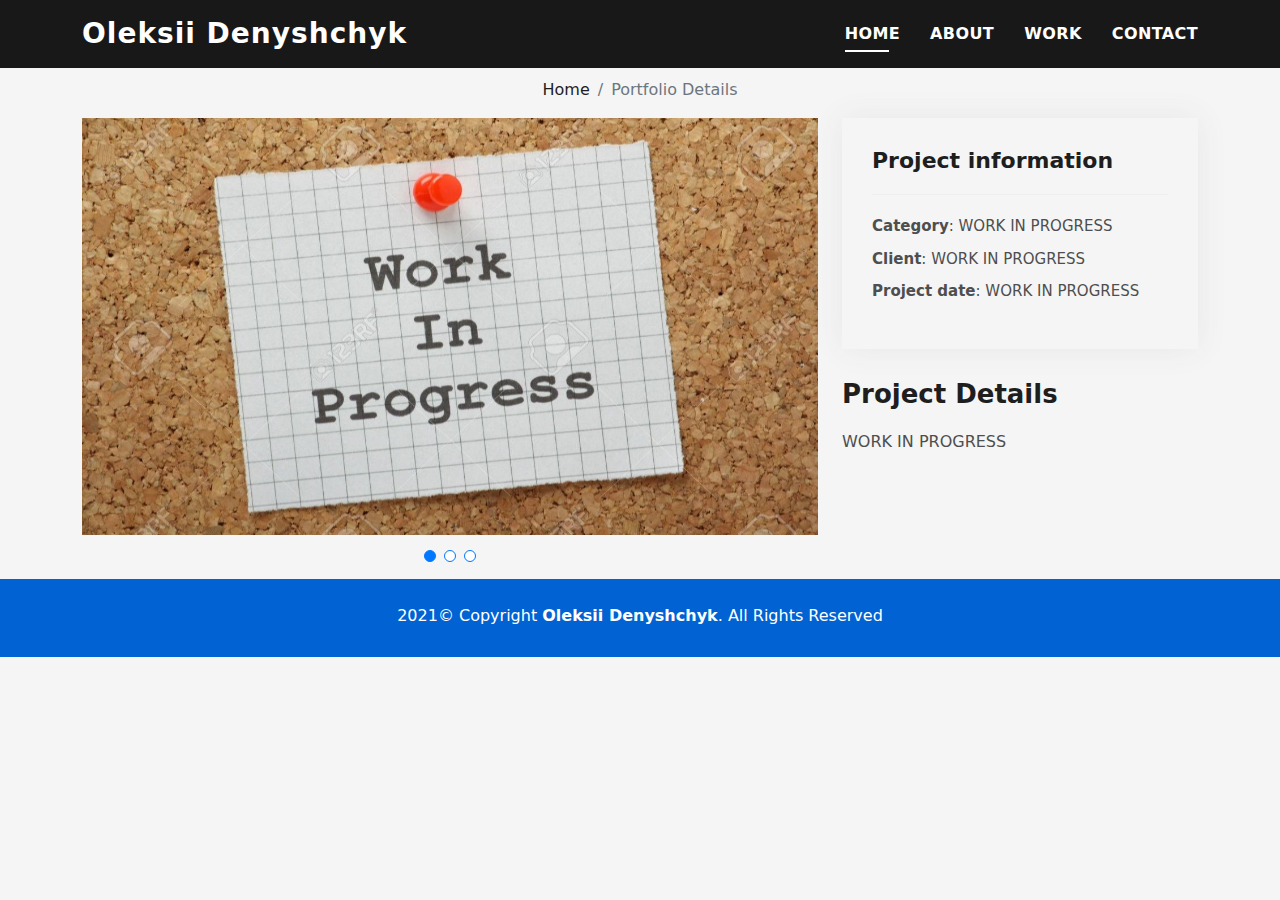
<file: portfolio-details-6.html>
<!DOCTYPE html>
<html lang="en">

<head>
  <meta charset="utf-8">
  <meta content="width=device-width, initial-scale=1.0" name="viewport">

  <title> Project Details - Oleksii Denyshchyk</title>
  <meta content="" name="description">
  <meta content="" name="keywords">

  <!-- Favicons -->
  <link href="assets/img/icon.png" rel="icon">
  <link href="assets/img/apple-touch-icon.png" rel="apple-touch-icon">

  <!-- Vendor CSS Files -->
  <link href="assets/vendor/bootstrap/css/bootstrap.min.css" rel="stylesheet">
  <link href="assets/vendor/bootstrap-icons/bootstrap-icons.css" rel="stylesheet">
  <link href="assets/vendor/glightbox/css/glightbox.min.css" rel="stylesheet">
  <link href="assets/vendor/swiper/swiper-bundle.min.css" rel="stylesheet">

  <!-- Template Main CSS File -->
  <link href="assets/css/style.css" rel="stylesheet">

</head>

<body>
  <header id="header" style="background: rgba(0, 0, 0, 0.9); padding: 12px 0;">
    <div class="container d-flex align-items-center justify-content-between">

      <h1 class="logo"><a href="index.html">Oleksii Denyshchyk</a></h1>
      

      <nav id="navbar" class="navbar">
        <ul>
          <li><a class="nav-link scrollto active" href="./index.html#hero">Home</a></li>
          <li><a class="nav-link scrollto" href="./index.html#about">About</a></li>
          <li><a class="nav-link scrollto " href="./index.html#work">Work</a></li>
          <li><a class="nav-link scrollto" href="./index.html#contact">Contact</a></li>
        </ul>
        <i class="bi bi-list mobile-nav-toggle"></i>
      </nav>
      <!-- .navbar -->

    </div>
  </header>
  <!-- End Header -->

  
    <div class="intro-content display-table">
      <div class="table-cell">
        <div class="container">
          <ol class="breadcrumb d-flex justify-content-center">
            <li class="breadcrumb-item">
              <a href="./index.html">Home</a>
            </li>
            <li class="breadcrumb-item active">Portfolio Details</li>
          </ol>
        </div>
      </div>
    </div>


  <main id="main">

    <!--  Portfolio Details Section  -->
    <section id="portfolio-details" class="portfolio-details">
      <div class="container">

        <div class="row gy-4">

          <div class="col-lg-8">
            <div class="portfolio-details-slider swiper-container">
              <div class="swiper-wrapper align-items-center">

                <div class="swiper-slide">
                  <img src="assets/img/work-6.jpg" alt="">
                </div>

                <div class="swiper-slide">
                  <img src="assets/img//work-6.jpg" alt="">
                </div>

                <div class="swiper-slide">
                  <img src="assets/img//work-6.jpg" alt="">
                </div>

              </div>
              <div class="swiper-pagination"></div>
            </div>
          </div>

          <div class="col-lg-4">
            <div class="portfolio-info">
              <h3>Project information</h3>
              <ul>
                <li><strong>Category</strong>: WORK IN PROGRESS</li>
                <li><strong>Client</strong>: WORK IN PROGRESS</li>
                <li><strong>Project date</strong>: WORK IN PROGRESS</li>
                
              </ul>
            </div>
            <div class="portfolio-description">
              <h2>Project Details</h2>
              <p>
                WORK IN PROGRESS
              </p>
            </div>
          </div>

        </div>

      </div>
    </section><!-- End Portfolio Details Section -->

  </main><!-- End #main -->

  <!--  Footer  -->
  <footer>
    <div class="container">
      <div class="row">
        <div class="col-sm-12">
          <div class="copyright-box">
            <p class="copyright">2021&copy; Copyright <strong>Oleksii Denyshchyk</strong>. All Rights Reserved</p>
          </div>
        </div>
      </div>
    </div>
  </footer><!-- End  Footer -->

  <div id="preloader"></div>
  <a href="#" class="back-to-top d-flex align-items-center justify-content-center"><i class="bi bi-arrow-up-short"></i></a>

  <!-- Vendor JS Files -->
  <script src="assets/vendor/bootstrap/js/bootstrap.bundle.min.js"></script>
  <script src="assets/vendor/glightbox/js/glightbox.min.js"></script>
  <script src="assets/vendor/php-email-form/validate.js"></script>
  <script src="assets/vendor/purecounter/purecounter.js"></script>
  <script src="assets/vendor/swiper/swiper-bundle.min.js"></script>
  <script src="assets/vendor/typed.js/typed.min.js"></script>

  <!-- Template Main JS File -->
  <script src="assets/js/main.js"></script>

</body>

</html>
</file>
<file: assets/css/style.css>
body {
  background-color: #f5f5f5;
  color: #4e4e4e;
}

h1,
h2,
h3,
h4,
h5,
h6 {
  color: #1e1e1e;
}

a {
  color: #1e1e1e;
  text-decoration: none;
  transition: all 0.5s ease-in-out;
}

a:hover {
  color: #0078ff;
  text-decoration: none;
  transition: all 0.5s ease-in-out;
}

.p-r {
  position: relative;
}

.color-a {
  text-decoration: none;
  color: #0078ff;
}

.color-d {
  color: #f5f5f5;
}

.color-text-a {
  text-decoration: none;
  color: #4e4e4e;
}

.box-shadow, .paralax-mf, .service-box, .work-box, .card-blog {
  box-shadow: 0 13px 8px -10px rgba(0, 0, 0, 0.1);
}

.box-shadow-a, .button:hover {
  text-decoration: none;
  box-shadow: 0 0 0 4px #cde1f8;
}

.display-5 {
  font-size: 2.5rem;
  font-weight: 300;
  line-height: 1.1;
}

.display-6 {
  font-size: 2rem;
  font-weight: 300;
  line-height: 1.1;
}

.avatar {
  width: 32px;
  height: 32px;
  margin-right: 4px;
  overflow: hidden;
}

.bg-image {
  background-repeat: no-repeat;
  background-attachment: fixed;
  background-size: cover;
  background-position: center center;
}

@media (max-width: 1024px) {
  .bg-image {
    background-attachment: scroll;
  }
}

.overlay-mf {
  background-color: #0078ff;
}

.overlay-mf {
  position: absolute;
  top: 0;
  left: 0px;
  padding: 0;
  height: 100%;
  width: 100%;
  opacity: .7;
}

.paralax-mf {
  position: relative;
  padding: 8rem 0;
}

.display-table {
  width: 100%;
  height: 100%;
  display: table;
}

.table-cell {
  display: table-cell;
  vertical-align: middle;
}

/*--/ Sections /--*/
.sect-4 {
  padding: 4rem 0;
}

.sect-pt4 {
  padding-top: 4rem;
}

.sect-mt4 {
  margin-top: 4rem;
}

/*--/ Title s /--*/
.title-s {
  font-weight: 600;
  color: #1e1e1e;
  font-size: 1.1rem;
}

/*--/ Title A /--*/
.title-box {
  margin-bottom: 4rem;
}

.title-a {
  text-decoration: none;
  font-size: 3rem;
  font-weight: bold;
  text-transform: uppercase;
}

.subtitle-a {
  text-decoration: none;
  color: #4e4e4e;
}

.line-mf {
  width: 40px;
  height: 5px;
  background-color: #0078ff;
  margin: 0 auto;
}

/*--/ Title Left /--*/
.title-box-2 {
  margin-bottom: 3rem;
}

.title-left {
  font-size: 2rem;
  position: relative;
}

.title-left:before {
  content: '';
  position: absolute;
  height: 3px;
  background-color: #0078ff;
  width: 100px;
  bottom: -12px;
}

/*------/ Box /------*/
.box-pl2 {
  padding-left: 2rem;
}

.box-shadow-full {
  padding: 3rem 1.25rem;
  position: relative;
  background-color: #fff;
  margin-bottom: 3rem;
  z-index: 2;
  box-shadow: 0 1px 1px 0 rgba(0, 0, 0, 0.06), 0 2px 5px 0 rgba(0, 0, 0, 0.2);
}

@media (min-width: 768px) {
  .box-shadow-full {
    padding: 3rem;
  }
}

/*------/ Socials /------*/
.socials {
  padding: 1.5rem 0;
}

.socials ul li {
  display: inline-block;
}

.socials .ico-circle {
  height: 40px;
  width: 40px;
  font-size: 1.2rem;
  border-radius: 50%;
  line-height: 1.6;
  margin: 0 15px 0 0;
  box-shadow: 0 0 0 3px #0078ff;
  transition: all 500ms ease;
}

.socials .ico-circle:hover {
  background-color: #0078ff;
  color: #fff;
  box-shadow: 0 0 0 3px #cde1f8;
  transition: all 500ms ease;
}

/*------/ Ul resect /------*/
.ul-resect, .socials ul, .list-ico, .blog-wrapper .post-meta ul, .box-comments .list-comments, .widget-sidebar .list-sidebar, .widget-tags ul {
  list-style: none;
  padding-left: 0;
  margin-bottom: 0;
}

.list-ico {
  line-height: 2;
}

.list-ico span {
  color: #0078ff;
  margin-right: 10px;
}

/*------/ Ico Circle /------*/
.ico-circle {
  height: 100px;
  width: 100px;
  font-size: 2rem;
  border-radius: 50%;
  line-height: 1.55;
  margin: 0 auto;
  text-align: center;
  box-shadow: 0 0 0 10px #0078ff;
  display: block;
}

/*------/ Owl Carousel /------*/
.owl-theme .owl-dots {
  text-align: center;
  margin-top: 18px;
}

.owl-theme .owl-dots .owl-dot {
  display: inline-block;
}

.owl-theme .owl-dots .owl-dot span {
  width: 18px;
  height: 7px;
  margin: 5px 5px;
  background: #cde1f8;
  border: 0px solid #cde1f8;
  display: block;
  transition: all 0.6s ease-in-out;
  cursor: pointer;
}

.owl-theme .owl-dots .owl-dot:hover span {
  background-color: #cde1f8;
}

.owl-theme .owl-dots .owl-dot.active span {
  background-color: #1B1B1B;
  width: 25px;
}

/*--/ Scrolltop s /--*/
.scrolltop-mf {
  position: relative;
  display: none;
}

.scrolltop-mf span {
  z-index: 999;
  position: fixed;
  width: 42px;
  height: 42px;
  background-color: #0078ff;
  opacity: .7;
  font-size: 1.6rem;
  line-height: 1.5;
  text-align: center;
  color: #fff;
  top: auto;
  left: auto;
  right: 30px;
  bottom: 50px;
  cursor: pointer;
  border-radius: 50%;
}

/*--------------------------------------------------------------
# Back to top button
--------------------------------------------------------------*/
.back-to-top {
  position: fixed;
  visibility: hidden;
  opacity: 0;
  right: 15px;
  bottom: 15px;
  z-index: 996;
  background: #0078ff;
  width: 40px;
  height: 40px;
  border-radius: 50px;
  transition: all 0.4s;
}

.back-to-top i {
  font-size: 28px;
  color: #fff;
  line-height: 0;
}

.back-to-top:hover {
  background: #298eff;
  color: #fff;
}

.back-to-top.active {
  visibility: visible;
  opacity: 1;
}

/*------/ Prelaoder /------*/
#preloader {
  position: fixed;
  top: 0;
  left: 0;
  right: 0;
  bottom: 0;
  z-index: 9999;
  overflow: hidden;
  background: #fff;
}

#preloader:before {
  content: "";
  position: fixed;
  top: calc(50% - 30px);
  left: calc(50% - 30px);
  border: 6px solid #f2f2f2;
  border-top: 6px solid #0078ff;
  border-radius: 50%;
  width: 60px;
  height: 60px;
  -webkit-animation: animate-preloader 1s linear infinite;
  animation: animate-preloader 1s linear infinite;
}

@-webkit-keyframes animate-preloader {
  0% {
    transform: rotate(0deg);
  }
  100% {
    transform: rotate(360deg);
  }
}

@keyframes animate-preloader {
  0% {
    transform: rotate(0deg);
  }
  100% {
    transform: rotate(360deg);
  }
}

/*------/ Button /------*/
.button {
  display: inline-block;
  padding: .3rem .6rem;
  text-align: center;
  vertical-align: middle;
  -webkit-user-select: none;
  -moz-user-select: none;
  user-select: none;
  font-size: 1rem;
  border-radius: .3rem;
  border: 1px solid transparent;
  transition: all 500ms ease;
  cursor: pointer;
}

.button:focus {
  outline: 0;
}

.button:hover {
  background-color: #0062d3;
  color: #fff;
  transition: all 500ms ease;
}

.button-a {
  text-decoration: none;
  background-color: #0078ff;
  color: #fff;
  border-color: #cde1f8;
}

.button-big {
  padding: .9rem 2.3rem;
  font-size: 1.2rem;
}

.button-rouded {
  border-radius: 5rem;
}

.btn-lg {
  padding: .5rem 1rem;
  font-size: 1.25rem;
  line-height: 1.5;
  border-radius: .3rem;
}

/*--------------------------------------------------------------
# Header
--------------------------------------------------------------*/
#header {
  transition: all 0.5s;
  z-index: 997;
  padding: 20px 0;
}

#header .logo {
  font-size: 28px;
  margin: 0;
  padding: 0;
  font-weight: 600;
  letter-spacing: 1px;
}

#header .logo a {
  color: #fff;
}

#header .logo img {
  max-height: 40px;
}

#header.header-scrolled {
  background: rgba(0, 0, 0, 0.9);
  padding: 12px 0;
}

/*--------------------------------------------------------------
# Navigation Menu
--------------------------------------------------------------*/
/**
* Desktop Navigation 
*/
.navbar {
  padding: 0;
}

.navbar ul {
  margin: 0;
  padding: 0;
  display: flex;
  list-style: none;
  align-items: center;
}

.navbar li {
  position: relative;
}

.navbar > ul > li {
  white-space: nowrap;
  padding: 10px 0 10px 30px;
}

.navbar a {
  display: flex;
  align-items: center;
  justify-content: space-between;
  color: #fff;
  font-size: 16px;
  font-weight: 600;
  padding: 0;
  white-space: nowrap;
  transition: 0.3s;
  letter-spacing: 0.4px;
  position: relative;
  text-transform: uppercase;
}

.navbar a i {
  font-size: 12px;
  line-height: 0;
  margin-left: 5px;
}

.navbar > ul > li > a:before {
  content: "";
  position: absolute;
  width: 100%;
  height: 2px;
  bottom: -6px;
  left: 0;
  width: 0;
  background-color: #fff;
  visibility: hidden;
  transition: all 0.3s ease-in-out 0s;
}

.navbar a:hover:before, .navbar li:hover > a:before, .navbar .active:before {
  visibility: visible;
  width: 80%;
}

.navbar a:hover, .navbar .active, .navbar li:hover > a {
  color: #fff;
}

.navbar .dropdown ul {
  display: block;
  position: absolute;
  left: 30px;
  top: calc(100% + 30px);
  margin: 0;
  padding: 10px 0;
  z-index: 99;
  opacity: 0;
  visibility: hidden;
  background: #fff;
  box-shadow: 0px 0px 30px rgba(127, 137, 161, 0.25);
  transition: 0.3s;
}

.navbar .dropdown ul li {
  min-width: 200px;
}

.navbar .dropdown ul a {
  padding: 10px 20px;
  font-size: 14px;
  text-transform: none;
  color: #4e4e4e;
}

.navbar .dropdown ul a i {
  font-size: 12px;
}

.navbar .dropdown ul a:hover, .navbar .dropdown ul .active:hover, .navbar .dropdown ul li:hover > a {
  color: #0078ff;
}

.navbar .dropdown:hover > ul {
  opacity: 1;
  top: 100%;
  visibility: visible;
}

.navbar .dropdown .dropdown ul {
  top: 0;
  left: calc(100% - 30px);
  visibility: hidden;
}

.navbar .dropdown .dropdown:hover > ul {
  opacity: 1;
  top: 0;
  left: 100%;
  visibility: visible;
}

@media (max-width: 1366px) {
  .navbar .dropdown .dropdown ul {
    left: -90%;
  }
  .navbar .dropdown .dropdown:hover > ul {
    left: -100%;
  }
}

/**
* Mobile Navigation 
*/
.mobile-nav-toggle {
  color: #fff;
  font-size: 28px;
  cursor: pointer;
  display: none;
  line-height: 0;
  transition: 0.5s;
}

@media (max-width: 991px) {
  .mobile-nav-toggle {
    display: block;
  }
  .navbar ul {
    display: none;
  }
}

.navbar-mobile {
  position: fixed;
  overflow: hidden;
  top: 0;
  right: 0;
  left: 0;
  bottom: 0;
  background: rgba(78, 78, 78, 0.9);
  transition: 0.3s;
  z-index: 999;
}

.navbar-mobile .mobile-nav-toggle {
  position: absolute;
  top: 15px;
  right: 15px;
}

.navbar-mobile ul {
  display: block;
  position: absolute;
  top: 55px;
  right: 15px;
  bottom: 15px;
  left: 15px;
  padding: 10px 0;
  background-color: #fff;
  overflow-y: auto;
  transition: 0.3s;
}

.navbar-mobile > ul > li {
  padding: 0;
}

.navbar-mobile a:hover:before, .navbar-mobile li:hover > a:before, .navbar-mobile .active:before {
  visibility: hidden;
}

.navbar-mobile a {
  padding: 10px 20px;
  font-size: 15px;
  color: #4e4e4e;
}

.navbar-mobile a:hover, .navbar-mobile .active, .navbar-mobile li:hover > a {
  color: #0078ff;
}

.navbar-mobile .getstarted {
  margin: 15px;
}

.navbar-mobile .dropdown ul {
  position: static;
  display: none;
  margin: 10px 20px;
  padding: 10px 0;
  z-index: 99;
  opacity: 1;
  visibility: visible;
  background: #fff;
  box-shadow: 0px 0px 30px rgba(127, 137, 161, 0.25);
}

.navbar-mobile .dropdown ul li {
  min-width: 200px;
}

.navbar-mobile .dropdown ul a {
  padding: 10px 20px;
}

.navbar-mobile .dropdown ul a i {
  font-size: 12px;
}

.navbar-mobile .dropdown ul a:hover, .navbar-mobile .dropdown ul .active:hover, .navbar-mobile .dropdown ul li:hover > a {
  color: #0078ff;
}

.navbar-mobile .dropdown > .dropdown-active {
  display: block;
}

/*--------------------------------------------------------------
# Hero Section
--------------------------------------------------------------*/
.hero {
  height: 100vh;
  position: relative;
  color: #fff;
}

.hero .hero-content {
  text-align: center;
  position: absolute;
}

.hero .overlay-itro {
  background-color: rgba(0, 0, 0, 0.6);
  position: absolute;
  top: 0;
  left: 0px;
  padding: 0;
  height: 100%;
  width: 100%;
  opacity: .9;
}

.hero .hero-title {
  color: #fff;
  font-weight: 600;
  font-size: 3rem;
}

@media (min-width: 768px) {
  .hero .hero-title {
    font-size: 4.5rem;
  }
}

.hero .hero-subtitle {
  font-size: 1.5rem;
  font-weight: 600;
}

@media (min-width: 768px) {
  .hero .hero-subtitle {
    font-size: 2.5rem;
  }
}

.hero .text-slider-items {
  display: none;
}

.hero-single {
  height: 350px;
}

.hero-single .hero-content {
  margin-top: 30px;
}

.hero-single .hero-title {
  text-transform: uppercase;
  font-size: 3rem;
}

@media (min-width: 768px) {
  .hero-single .hero-title {
    font-size: 3.5rem;
  }
}

.hero-single .breadcrumb {
  background-color: transparent;
  color: #0078ff;
}

.hero-single .breadcrumb .breadcrumb-item:before {
  color: #cde1f8;
}

.hero-single .breadcrumb .breadcrumb-item.active {
  color: #cde1f8;
}

.hero-single .breadcrumb a {
  color: #fff;
}

/*--------------------------------------------------------------
# About
--------------------------------------------------------------*/
.about-mf .box-shadow-full {
  padding-top: 4rem;
  padding-bottom: 4rem;
}

.about-mf .about-img {
  margin-bottom: 2rem;
}

.about-mf .about-img img {
  margin-left: 10px;
}

@media (min-width: 767px) {
  .about-mf .box-pl2 {
    margin-top: 3rem;
    padding-left: 0rem;
  }
}

.skill-mf span {
  color: #4e4e4e;
}

.skill-mf .progress {
  background-color: #cde1f8;
  margin: .5rem 0 1.2rem 0;
  border-radius: 0;
  height: .7rem;
}

.skill-mf .progress .progress-bar {
  height: .7rem;
  background-color: #0078ff;
}

/*--------------------------------------------------------------
# Services
--------------------------------------------------------------*/
.service-box {
  background-color: #fff;
  padding: 2.5rem 1.3rem;
  border-radius: 1rem;
  margin-bottom: 3rem;
  text-align: center;
}

.service-box:hover .ico-circle {
  transition: all 500ms ease;
  color: #fff;
  background-color: #0078ff;
  box-shadow: 0 0 0 10px #cde1f8;
}

.service-box .service-ico {
  margin-bottom: 1rem;
  color: #1e1e1e;
}

.service-box .ico-circle {
  transition: all 500ms ease;
  display: inline-flex;
  align-items: center;
  justify-content: center;
}

.service-box .ico-circle i {
  line-height: 0;
  font-size: 40px;
}

.service-box .s-title {
  font-size: 1.4rem;
  text-transform: uppercase;
  text-align: center;
  padding: .4rem 0;
}

.service-box .s-description {
  color: #4e4e4e;
}

/*--------------------------------------------------------------
# Counter
--------------------------------------------------------------*/
.counter-box {
  color: #fff;
  text-align: center;
}

@media (min-width: 577px) {
  .counter-box {
    margin-bottom: 1.8rem;
  }
}

.counter-ico {
  margin-bottom: 1rem;
}

.counter-ico .ico-circle {
  height: 60px;
  width: 60px;
  line-height: 1.5;
  box-shadow: 0 0 0 10px #cde1f8;
}

.counter-num .counter {
  font-size: 2rem;
  margin-bottom: 0;
}

/*--------------------------------------------------------------
# Portfolio
--------------------------------------------------------------*/
.work-box {
  margin-bottom: 3rem;
  -webkit-backface-visibility: hidden;
  backface-visibility: hidden;
  background-color: #fff;
}

.work-box:hover img {
  transform: scale(1.3);
}

.work-img {
  display: block;
  overflow: hidden;
}

.work-img img {
  transition: all 1s;
}

.work-content {
  padding: 2rem 3% 1rem 4%;
}

.work-content .w-more {
  color: #4e4e4e;
  font-size: .8rem;
}

.work-content .w-more .w-ctegory {
  color: #0078ff;
}

.work-content .w-like {
  font-size: 2.5rem;
  color: #0078ff;
  float: right;
}

.work-content .w-like a {
  color: #0078ff;
}

.work-content .w-like .num-like {
  font-size: .7rem;
}

.w-title {
  font-size: 1.2rem;
}

/*--------------------------------------------------------------
# Portfolio Details
--------------------------------------------------------------*/
/* .portfolio-details {
  padding-top: 40px;
} */

.portfolio-details .portfolio-details-slider img {
  width: 100%;
}

.portfolio-details .portfolio-details-slider .swiper-pagination {
  margin-top: 20px;
  position: relative;
}

.portfolio-details .portfolio-details-slider .swiper-pagination .swiper-pagination-bullet {
  width: 12px;
  height: 12px;
  background-color: #fff;
  opacity: 1;
  border: 1px solid #0078ff;
}

.portfolio-details .portfolio-details-slider .swiper-pagination .swiper-pagination-bullet-active {
  background-color: #0078ff;
}

.portfolio-details .portfolio-info {
  padding: 30px;
  box-shadow: 0px 0 30px rgba(78, 78, 78, 0.08);
}

.portfolio-details .portfolio-info h3 {
  font-size: 22px;
  font-weight: 700;
  margin-bottom: 20px;
  padding-bottom: 20px;
  border-bottom: 1px solid #eee;
}

.portfolio-details .portfolio-info ul {
  list-style: none;
  padding: 0;
  font-size: 15px;
}

.portfolio-details .portfolio-info ul li + li {
  margin-top: 10px;
}

.portfolio-details .portfolio-description {
  padding-top: 30px;
}

.portfolio-details .portfolio-description h2 {
  font-size: 26px;
  font-weight: 700;
  margin-bottom: 20px;
}

.portfolio-details .portfolio-description p {
  padding: 0;
}

/*--------------------------------------------------------------
# Testimonials
--------------------------------------------------------------*/
.testimonial-box {
  color: #fff;
  text-align: center;
}

.testimonial-box .author-test {
  margin-top: 1rem;
}

.testimonial-box .author-test img {
  margin: 0 auto;
}

.testimonial-box .author {
  color: #fff;
  text-transform: uppercase;
  font-weight: 600;
  margin: 1rem 0;
  display: block;
  font-size: 1.4rem;
}

.testimonial-box .comit {
  font-size: 2rem;
  color: #0078ff;
  background-color: #fff;
  width: 52px;
  height: 52px;
  display: block;
  margin: 0 auto;
  border-radius: 50%;
  line-height: 1.6;
}

@media (min-width: 768px) {
  .testimonial-box .description {
    padding: 0 5rem;
  }
}

@media (min-width: 992px) {
  .testimonial-box .description {
    padding: 0 8rem;
  }
}

@media (min-width: 1200px) {
  .testimonial-box .description {
    padding: 0 13rem;
  }
}

.swiper-pagination {
  margin-top: 20px;
  position: relative;
}

.swiper-pagination .swiper-pagination-bullet {
  width: 12px;
  height: 12px;
  background-color: rgba(255, 255, 255, 0.4);
  opacity: 1;
}

.swiper-pagination .swiper-pagination-bullet-active {
  background-color: #fff;
}

/*--------------------------------------------------------------
# Contact
--------------------------------------------------------------*/
.footer-paralax {
  padding: 4rem 0 0 0;
}

.contact-mf {
  margin-top: 4rem;
}

@media (min-width: 767px) {
  .contact-mf .box-pl2 {
    margin-top: 3rem;
    padding-left: 0rem;
  }
}

.php-email-form .error-message {
  display: none;
  color: #fff;
  background: #ed3c0d;
  text-align: center;
  padding: 15px;
  font-weight: 600;
}

.php-email-form .sent-message {
  display: none;
  color: #fff;
  background: #18d26e;
  text-align: center;
  padding: 15px;
  font-weight: 600;
}

.php-email-form .loading {
  display: none;
  background: #fff;
  text-align: center;
  padding: 15px;
}

.php-email-form .loading:before {
  content: "";
  display: inline-block;
  border-radius: 50%;
  width: 24px;
  height: 24px;
  margin: 0 10px -6px 0;
  border: 3px solid #18d26e;
  border-top-color: #eee;
  -webkit-animation: animate-loading 1s linear infinite;
  animation: animate-loading 1s linear infinite;
}

.php-email-form input, .php-email-form textarea {
  border-radius: 0;
  box-shadow: none;
  font-size: 14px;
}

.php-email-form input:focus, .php-email-form textarea:focus {
  border-color: #0078ff;
}

.php-email-form input {
  padding: 10px 15px;
}

.php-email-form textarea {
  padding: 12px 15px;
  margin-bottom: 0;
}

.php-email-form button[type="submit"] {
  background: #0078ff;
  border: 0;
  padding: 10px 24px;
  color: #fff;
  transition: 0.4s;
}

.php-email-form button[type="submit"]:hover {
  background: #3393ff;
}

@-webkit-keyframes animate-loading {
  0% {
    transform: rotate(0deg);
  }
  100% {
    transform: rotate(360deg);
  }
}

@keyframes animate-loading {
  0% {
    transform: rotate(0deg);
  }
  100% {
    transform: rotate(360deg);
  }
}

/*--------------------------------------------------------------
# Blog
--------------------------------------------------------------*/
@media (min-width: 767px) {
  .card-blog {
    margin-bottom: 3rem;
  }
}

.card-blog .card-body {
  position: relative;
}

.card-blog .card-category-box {
  position: absolute;
  text-align: center;
  top: -16px;
  left: 15px;
  right: 15px;
  line-height: 25px;
  overflow: hidden;
}

.card-blog .card-category {
  display: inline-block;
  color: #fff;
  padding: 0 15px 5px;
  overflow: hidden;
  background-color: #0078ff;
  border-radius: 4px;
}

.card-blog .card-category .category {
  color: #fff;
  display: inline-block;
  text-transform: uppercase;
  font-size: .7rem;
  letter-spacing: .1px;
  margin-bottom: 0;
}

.card-blog .card-title {
  font-size: 1.3rem;
  margin-top: .6rem;
}

.card-blog .card-description {
  color: #4e4e4e;
}

.card-blog .post-author {
  display: inline-block;
}

.card-blog .post-date {
  color: #4e4e4e;
  display: inline-block;
  float: right;
}

/*--------------------------------------------------------------
# Blog Single
--------------------------------------------------------------*/
.post-box,
.form-comments,
.box-comments,
.widget-sidebar {
  padding: 2rem;
  background-color: #fff;
  margin-bottom: 3rem;
}

@media (min-width: 768px) {
  .post-box,
  .form-comments,
  .box-comments,
  .widget-sidebar {
    padding: 3rem;
  }
}

.blog-wrapper .article-title {
  font-size: 1.5rem;
}

@media (min-width: 768px) {
  .blog-wrapper .article-title {
    font-size: 1.9rem;
  }
}

.blog-wrapper .post-meta {
  margin: 1rem 0;
}

.blog-wrapper .post-meta ul {
  border-left: 4px solid #0078ff;
  margin-top: 1rem;
}

.blog-wrapper .post-meta ul li {
  display: inline-block;
  margin-left: 15px;
}

.blog-wrapper .post-meta ul a {
  color: #0078ff;
}

.blog-wrapper .post-meta ul span {
  color: #1e1e1e;
}

.blog-wrapper .blockquote {
  border-left: 4px solid #0078ff;
  padding: 18px;
  font-style: italic;
}

/*------/ Comments /------*/
.box-comments .list-comments li {
  padding-bottom: 40px;
}

.box-comments .list-comments .comment-avatar {
  display: table-cell;
  vertical-align: top;
}

.box-comments .list-comments .comment-avatar img {
  width: 80px;
  height: 80px;
}

.box-comments .list-comments .comment-author {
  font-size: 1.3rem;
}

@media (min-width: 768px) {
  .box-comments .list-comments .comment-author {
    font-size: 1.5rem;
  }
}

.box-comments .list-comments .comment-details {
  display: table-cell;
  vertical-align: top;
  padding-left: 25px;
}

.box-comments .list-comments a {
  color: #0078ff;
}

.box-comments .list-comments span {
  color: #1e1e1e;
  font-style: italic;
}

.box-comments .comment-children {
  margin-left: 40px;
}

/*------/ Sidebar /------*/
.widget-sidebar .sidebar-title {
  font-size: 1.6rem;
  font-weight: 600;
  border-left: 5px solid #0078ff;
  padding-left: 15px;
  text-transform: uppercase;
  margin-bottom: 1.5rem;
}

.widget-sidebar .list-sidebar li {
  position: relative;
  padding: 6px 0 6px 24px;
}

.widget-sidebar .list-sidebar li:before {
  position: absolute;
  content: "";
  width: 10px;
  height: 1px;
  left: 0;
  background-color: #0078ff;
  top: 20px;
}

.sidebar-search input {
  background-color: #fff;
  border-radius: 0;
  transition: all 0.5s ease-in-out;
}

.sidebar-search .btn-search {
  background-color: #0078ff;
  border-color: #0078ff;
  border-radius: 0;
  padding-left: 20px;
  padding-right: 20px;
}

.widget-tags ul li {
  display: inline-block;
  background-color: #0078ff;
  padding: .2rem .6rem;
  margin-bottom: .5rem;
  border-radius: 15px;
}

.widget-tags ul li a {
  color: #fff;
}

/*--------------------------------------------------------------
# Footer
--------------------------------------------------------------*/
footer {
  text-align: center;
  color: #fff;
  padding: 25px 0;
  background: #0062d3;
}

footer .copyright {
  margin-bottom: .3rem;
}

footer .credits {
  margin-bottom: 0;
}

footer .credits a {
  color: #fff;
}

.intro-content.display-table {
  padding-top: 10px;
}

.skills-column {
  float: left;
  width: 33%;
}

.column-skills{
  float: left;
  width: 50%;
}

/* Clear floats after the columns */
.skills-column:after {
  content: "";
  display: table;
  clear: both;
}
@media screen and (max-width: 450px) {
  .skills-column {
    width: 100%;
  }
  .about-me{
    margin-top: -47%;
  }
  .about-info{
    margin-bottom: 10%;
  }
}
@media only screen 
  and (min-device-width: 414px) 
  and (max-device-width: 736px) 
  and (-webkit-min-device-pixel-ratio: 3)
  and (orientation: portrait) { 
    .about-me{
      margin-top: -15%;
    }

}
@media screen 
  and (device-width: 360px) 
  and (device-height: 640px) {

    .about-me{
      margin-top: -50%;
    }

}

@media screen 
  and (device-width: 411px) 
 {

    .about-me{
      margin-top: -16%;
    }

}
@media screen 
  and (device-width: 280px) 
 {

    .title-left{
      font-size: 25px;
    }
    .title-box-2{
      margin-top: 50%;
    }
    .about-me{
      margin-top: -65%;
    }

}

@media only screen 
  and (min-device-width: 540px) 
  and (max-device-width: 720px) 
   { 
    .about-me{
      margin-top: -11%;
    }
  }
</file>
